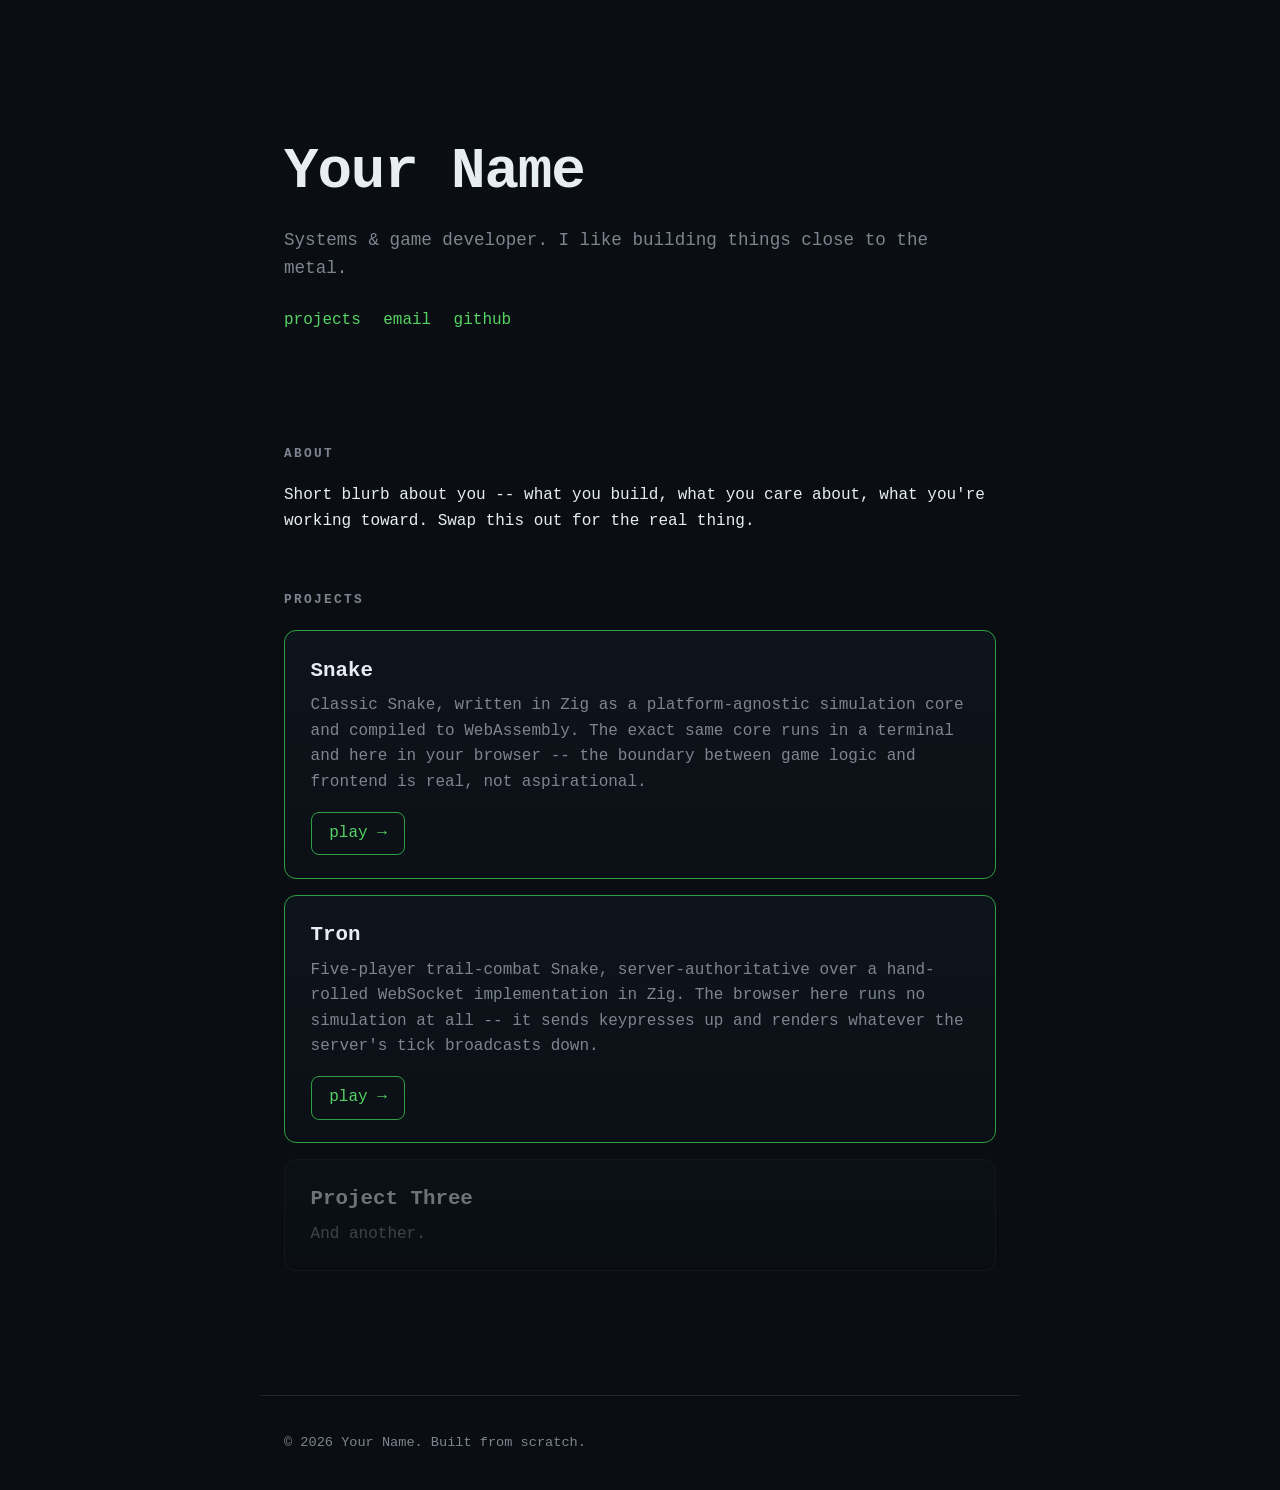
<file: web/index.html>
<!doctype html>
<html lang="en">
  <head>
    <meta charset="utf-8" />
    <meta name="viewport" content="width=device-width, initial-scale=1" />
    <title>Your Name -- Portfolio</title>
    <link rel="stylesheet" href="style.css" />
  </head>
  <body>
    <!-- PLACEHOLDER: replace name, tagline, and links with your own. -->
    <header class="hero">
      <h1>Your Name</h1>
      <p class="tagline">
        Systems &amp; game developer. I like building things close to the metal.
      </p>
      <nav class="links">
        <a href="#projects">projects</a>
        <a href="mailto:j.risse14@gmail.com">email</a>
        <a href="https://github.com/ree-see">github</a>
      </nav>
    </header>

    <main>
      <section id="about">
        <h2>about</h2>
        <!-- PLACEHOLDER: your bio. -->
        <p>
          Short blurb about you -- what you build, what you care about, what
          you're working toward. Swap this out for the real thing.
        </p>
      </section>

      <section id="projects">
        <h2>projects</h2>

        <!-- Real project: the Snake game you built. -->
        <article class="project featured">
          <div class="project-text">
            <h3>Snake</h3>
            <p>
              Classic Snake, written in Zig as a platform-agnostic simulation
              core and compiled to WebAssembly. The exact same core runs in a
              terminal and here in your browser -- the boundary between game
              logic and frontend is real, not aspirational.
            </p>
            <a class="play-btn" href="snake.html">play &rarr;</a>
          </div>
        </article>

        <!-- Real project: the Tron multiplayer variant. -->
        <article class="project featured">
          <div class="project-text">
            <h3>Tron</h3>
            <p>
              Five-player trail-combat Snake, server-authoritative over a
              hand-rolled WebSocket implementation in Zig. The browser here
              runs no simulation at all -- it sends keypresses up and renders
              whatever the server's tick broadcasts down.
            </p>
            <a class="play-btn" href="tron.html">play &rarr;</a>
          </div>
        </article>

        <!-- PLACEHOLDER project card. -->
        <article class="project placeholder">
          <h3>Project Three</h3>
          <p>And another.</p>
        </article>
      </section>
    </main>

    <footer>&copy; <span>2026</span> Your Name. Built from scratch.</footer>
  </body>
</html>
</file>
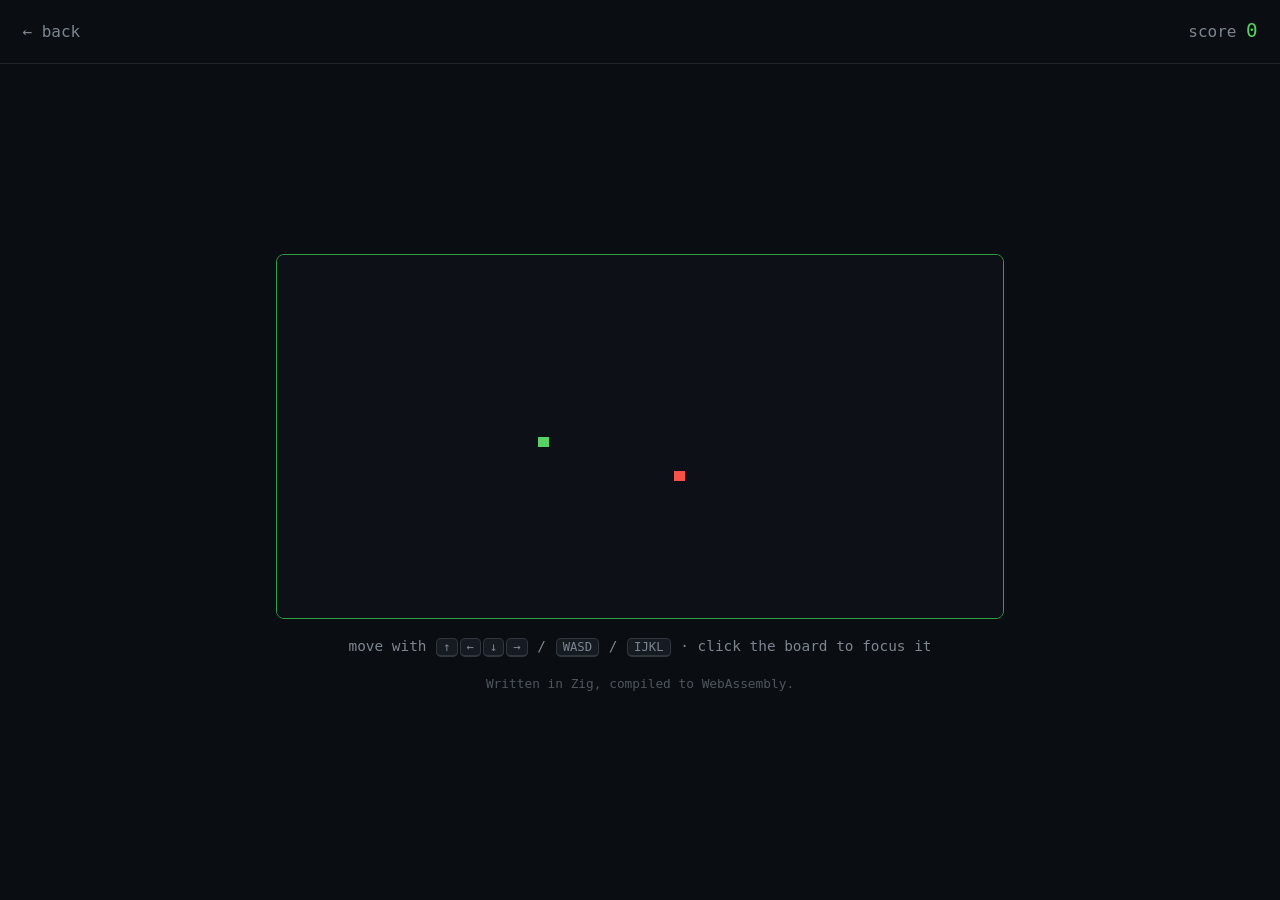
<file: web/snake.html>
<!doctype html>
<html lang="en">
  <head>
    <meta charset="utf-8" />
    <meta name="viewport" content="width=device-width, initial-scale=1" />
    <title>Snake -- Your Name</title>
    <link rel="stylesheet" href="style.css" />
  </head>
  <body class="game-page">
    <header class="topbar">
      <a class="back" href="index.html">&larr; back</a>
      <div class="score-box">score <span id="score">0</span></div>
    </header>

    <main class="stage">
      <div class="board-wrap">
        <canvas id="board" tabindex="0" aria-label="Snake game board"></canvas>
        <div id="overlay" class="overlay hidden">
          <div class="overlay-card">
            <h2>game over</h2>
            <p>press <kbd>space</kbd> to play again</p>
          </div>
        </div>
      </div>
      <p class="hint">
        move with <kbd>&uarr;</kbd><kbd>&larr;</kbd><kbd>&darr;</kbd
        ><kbd>&rarr;</kbd> / <kbd>WASD</kbd> / <kbd>IJKL</kbd> &middot; click the
        board to focus it
      </p>
      <p class="caption">Written in Zig, compiled to WebAssembly.</p>
      <p id="error" class="error"></p>
    </main>

    <script src="snake.js"></script>
  </body>
</html>
</file>
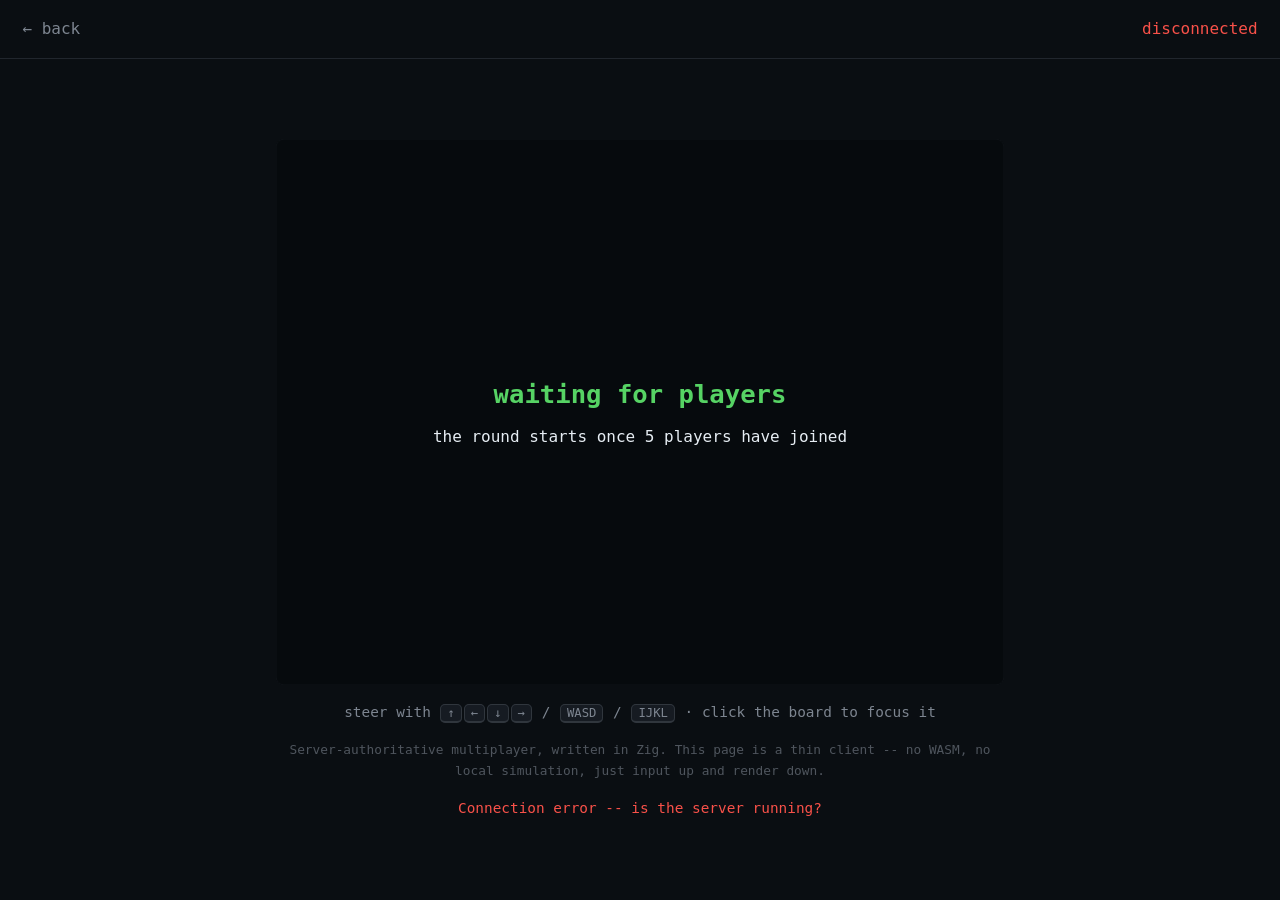
<file: web/tron.html>
<!doctype html>
<html lang="en">
  <head>
    <meta charset="utf-8" />
    <meta name="viewport" content="width=device-width, initial-scale=1" />
    <title>Tron -- Your Name</title>
    <link rel="stylesheet" href="style.css" />
  </head>
  <body class="game-page">
    <header class="topbar">
      <a class="back" href="index.html">&larr; back</a>
      <div class="score-box" id="status">connecting...</div>
    </header>

    <main class="stage">
      <div class="board-wrap">
        <canvas id="board" tabindex="0" aria-label="Tron game board"></canvas>
        <div id="overlay" class="overlay">
          <div class="overlay-card info">
            <h2 id="overlay-title">waiting for players</h2>
            <p id="overlay-body">the round starts once 5 players have joined</p>
          </div>
        </div>
      </div>
      <p class="hint">
        steer with <kbd>&uarr;</kbd><kbd>&larr;</kbd><kbd>&darr;</kbd
        ><kbd>&rarr;</kbd> / <kbd>WASD</kbd> / <kbd>IJKL</kbd> &middot; click the
        board to focus it
      </p>
      <p class="caption">
        Server-authoritative multiplayer, written in Zig. This page is a thin
        client -- no WASM, no local simulation, just input up and render down.
      </p>
      <p id="error" class="error"></p>
    </main>

    <script src="tron.js"></script>
  </body>
</html>
</file>
<file: web/style.css>
:root {
  --bg: #0a0e12;
  --panel: #0d1117;
  --ink: #e6edf3;
  --muted: #7d8590;
  --accent: #56d364;
  --accent-dim: #2ea043;
  --danger: #f85149;
  --border: #21262d;
  --mono: "SF Mono", ui-monospace, "Cascadia Code", Menlo, Consolas, monospace;
}

* {
  box-sizing: border-box;
  margin: 0;
  padding: 0;
}

body {
  background: var(--bg);
  color: var(--ink);
  font-family: var(--mono);
  line-height: 1.6;
  -webkit-font-smoothing: antialiased;
}

a {
  color: var(--accent);
  text-decoration: none;
}
a:hover {
  text-decoration: underline;
}

kbd {
  font-family: var(--mono);
  background: #161b22;
  border: 1px solid #30363d;
  border-bottom-width: 2px;
  border-radius: 5px;
  padding: 1px 6px;
  font-size: 0.85em;
  margin: 0 1px;
}

/* ---- landing page ---- */
.hero {
  max-width: 760px;
  margin: 0 auto;
  padding: 14vh 24px 6vh;
}
.hero h1 {
  font-size: clamp(2.4rem, 7vw, 3.6rem);
  letter-spacing: -0.02em;
}
.tagline {
  color: var(--muted);
  font-size: 1.1rem;
  margin-top: 0.5rem;
}
.links {
  margin-top: 1.6rem;
  display: flex;
  gap: 1.4rem;
  flex-wrap: wrap;
}

main {
  max-width: 760px;
  margin: 0 auto;
  padding: 0 24px 12vh;
}
section {
  margin-top: 3.5rem;
}
h2 {
  font-size: 0.8rem;
  text-transform: uppercase;
  letter-spacing: 0.18em;
  color: var(--muted);
  margin-bottom: 1.2rem;
}

.project {
  border: 1px solid var(--border);
  border-radius: 12px;
  padding: 1.4rem 1.6rem;
  margin-bottom: 1rem;
  background: linear-gradient(180deg, #0e141b, #0b1016);
}
.project h3 {
  font-size: 1.3rem;
  margin-bottom: 0.4rem;
}
.project p {
  color: var(--muted);
}
.project.featured {
  border-color: var(--accent-dim);
}
.play-btn {
  display: inline-block;
  margin-top: 1rem;
  padding: 0.5rem 1.1rem;
  border: 1px solid var(--accent-dim);
  border-radius: 8px;
  color: var(--accent);
}
.play-btn:hover {
  background: var(--accent-dim);
  color: #04130a;
  text-decoration: none;
}
.project.placeholder {
  opacity: 0.45;
}

footer {
  max-width: 760px;
  margin: 0 auto;
  padding: 4vh 24px;
  color: var(--muted);
  border-top: 1px solid var(--border);
  font-size: 0.85rem;
}

/* ---- game page ---- */
.game-page {
  display: flex;
  flex-direction: column;
  min-height: 100vh;
}
.topbar {
  display: flex;
  justify-content: space-between;
  align-items: center;
  padding: 1rem 1.4rem;
  border-bottom: 1px solid var(--border);
}
.back {
  color: var(--muted);
}
.score-box {
  color: var(--muted);
}
.score-box span {
  color: var(--accent);
  font-size: 1.2rem;
}
.stage {
  flex: 1;
  display: flex;
  flex-direction: column;
  align-items: center;
  justify-content: center;
  gap: 1rem;
  padding: 2rem 1rem;
}
.board-wrap {
  position: relative;
  width: min(880px, 100%);
}
#board {
  display: block;
  width: 100%;
  height: auto;
  background: var(--panel);
  border: 1px solid var(--border);
  border-radius: 8px;
  image-rendering: pixelated;
  outline: none;
}
#board:focus {
  border-color: var(--accent-dim);
}
.overlay {
  position: absolute;
  inset: 0;
  display: flex;
  align-items: center;
  justify-content: center;
  background: rgba(5, 8, 11, 0.78);
  border-radius: 8px;
}
.overlay.hidden {
  display: none;
}
.overlay-card {
  text-align: center;
}
.overlay-card h2 {
  color: var(--danger);
  font-size: 1.6rem;
  letter-spacing: 0;
  text-transform: none;
  margin-bottom: 0.6rem;
}
.overlay-card.info h2 {
  color: var(--accent);
}
.hint,
.caption {
  color: var(--muted);
  font-size: 0.9rem;
  text-align: center;
}
.caption {
  opacity: 0.6;
  font-size: 0.8rem;
}
.error {
  color: var(--danger);
  font-size: 0.9rem;
}
</file>
